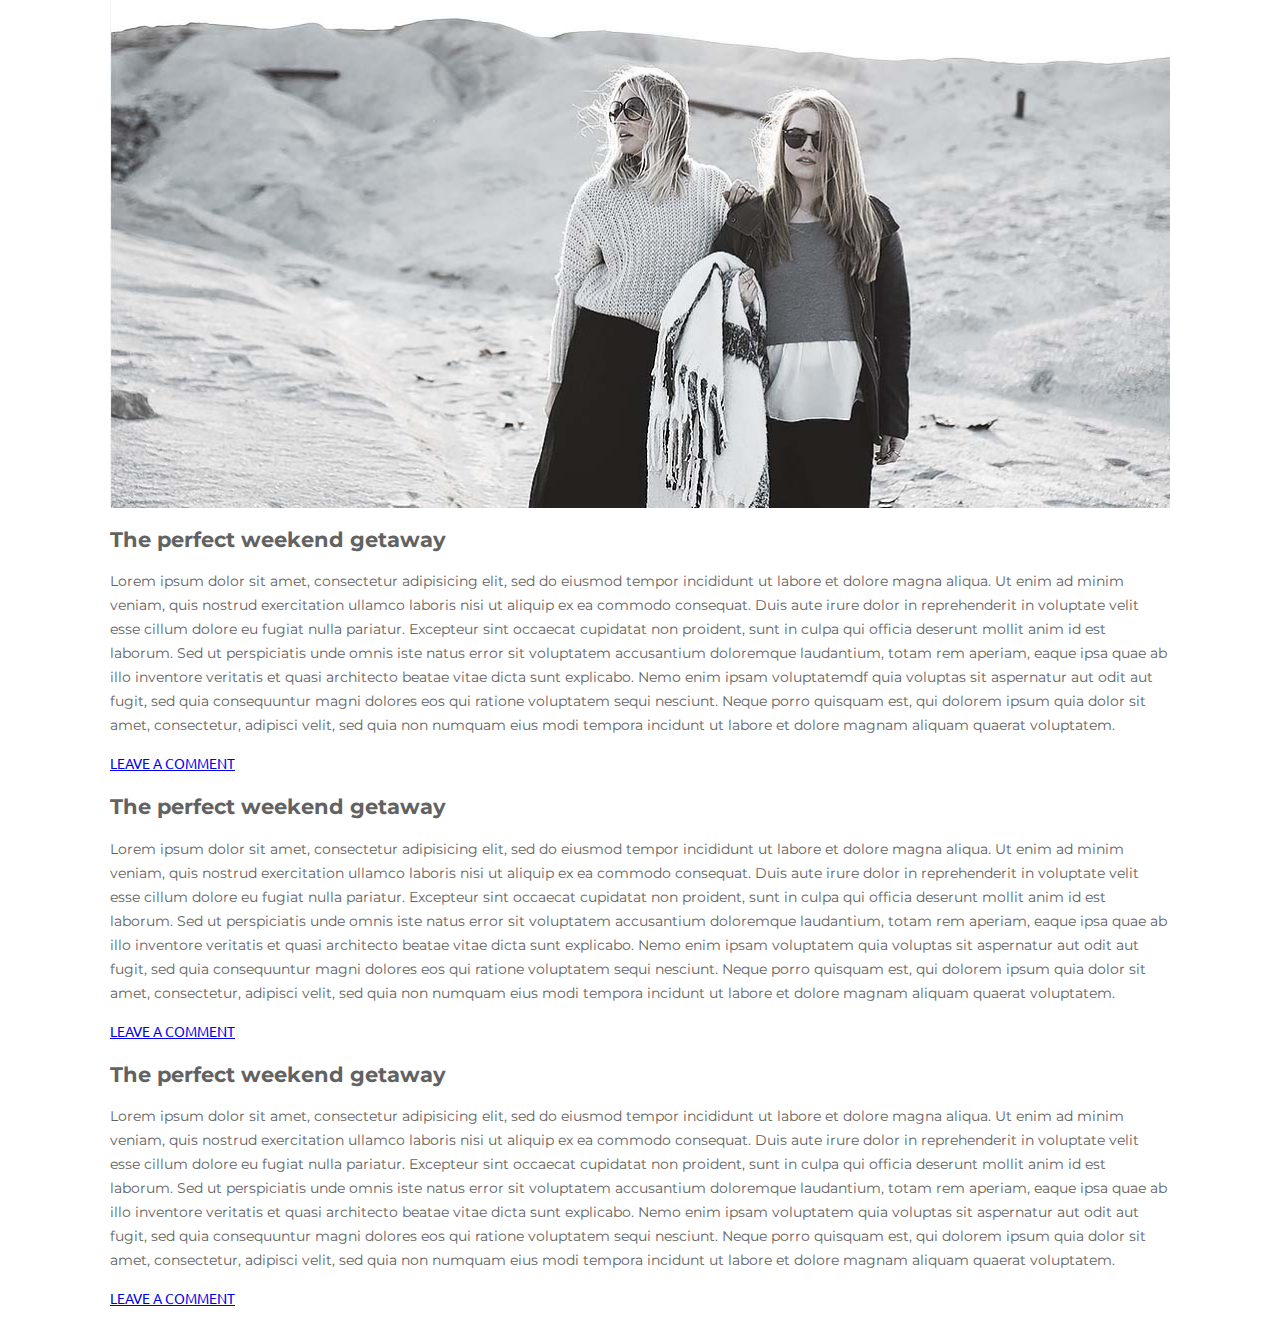
<file: index.html>
<!DOCTYPE html>
<html lang="en">
<head>
    <meta charset="UTF-8">
    <link href="https://fonts.googleapis.com/css?family=Montserrat:100,100i,200,200i,300,400&display=swap" rel="stylesheet">
    <link href="https://fonts.googleapis.com/css2?family=Ubuntu:wght@300&display=swap" rel="stylesheet">
    <link rel="stylesheet" href="./css/normalize.css">
    <link rel="stylesheet" href="./css/style.css">
    <title>Home</title>
</head>
<body>
    <div class="container">
        <div class="wrapper">
            <img class="image" src="./image/foto_1.jpg" alt="Girls on the beach">
        </div>
        <div class="content">
            <div class="content_title">
                <h2 class="content_title">The perfect weekend getaway</h2>
            </div>
            <div class="content_text">
                <p class="content_text">
                    Lorem ipsum dolor sit amet, consectetur adipisicing elit, sed do eiusmod tempor
                incididunt ut labore et dolore magna aliqua. Ut enim ad minim veniam, quis nostrud exercitation ullamco
                laboris nisi ut aliquip ex ea commodo consequat. Duis aute irure dolor in reprehenderit in voluptate
                velit esse cillum dolore eu fugiat nulla pariatur. Excepteur sint occaecat cupidatat non proident, sunt
                in culpa qui officia deserunt mollit anim id est laborum. Sed ut perspiciatis unde omnis iste natus
                error sit voluptatem accusantium doloremque laudantium, totam rem aperiam, eaque ipsa quae ab illo
                inventore veritatis et quasi architecto beatae vitae dicta sunt explicabo. Nemo enim ipsam voluptatemdf
                quia voluptas sit aspernatur aut odit aut fugit, sed quia consequuntur magni dolores eos qui ratione
                voluptatem sequi nesciunt. Neque porro quisquam est, qui dolorem ipsum quia dolor sit amet, consectetur,
                adipisci velit, sed quia non numquam eius modi tempora incidunt ut labore et dolore magnam aliquam
                quaerat voluptatem.
                </p>
            </div>
            <div class="content__link">

                <a  href="./about.html#Scarf" target="_blank">Leave a comment</a></p>
            </div>
        </div>
        <div class="content">
            <div class="content_title">
                <h2 class="content_title">The perfect weekend getaway</h2>
            </div>
            <div class="content_text">
                <p class="content_text">
                    Lorem ipsum dolor sit amet, consectetur adipisicing elit, sed do eiusmod tempor
                incididunt ut labore et dolore magna aliqua. Ut enim ad minim veniam, quis nostrud exercitation ullamco
                laboris nisi ut aliquip ex ea commodo consequat. Duis aute irure dolor in reprehenderit in voluptate
                velit esse cillum dolore eu fugiat nulla pariatur. Excepteur sint occaecat cupidatat non proident, sunt
                in culpa qui officia deserunt mollit anim id est laborum. Sed ut perspiciatis unde omnis iste natus
                error sit voluptatem accusantium doloremque laudantium, totam rem aperiam, eaque ipsa quae ab illo
                inventore veritatis et quasi architecto beatae vitae dicta sunt explicabo. Nemo enim ipsam voluptatem
                quia voluptas sit aspernatur aut odit aut fugit, sed quia consequuntur magni dolores eos qui ratione
                voluptatem sequi nesciunt. Neque porro quisquam est, qui dolorem ipsum quia dolor sit amet, consectetur,
                adipisci velit, sed quia non numquam eius modi tempora incidunt ut labore et dolore magnam aliquam
                quaerat voluptatem.
                </p>
            </div>
            <div class="content__link">
                <a href="./about.html#Back" target="_blank">Leave a comment</a>
            </div>
        </div>
        <div class="content">
            <div class="content_title">
                <h2 class="content_title">The perfect weekend getaway</h2>
            </div>
            <div class="content_text">
                <p class="content_text">
                    Lorem ipsum dolor sit amet, consectetur adipisicing elit, sed do eiusmod tempor
                incididunt ut labore et dolore magna aliqua. Ut enim ad minim veniam, quis nostrud exercitation ullamco
                laboris nisi ut aliquip ex ea commodo consequat. Duis aute irure dolor in reprehenderit in voluptate
                velit esse cillum dolore eu fugiat nulla pariatur. Excepteur sint occaecat cupidatat non proident, sunt
                in culpa qui officia deserunt mollit anim id est laborum. Sed ut perspiciatis unde omnis iste natus
                error sit voluptatem accusantium doloremque laudantium, totam rem aperiam, eaque ipsa quae ab illo
                inventore veritatis et quasi architecto beatae vitae dicta sunt explicabo. Nemo enim ipsam voluptatem
                quia voluptas sit aspernatur aut odit aut fugit, sed quia consequuntur magni dolores eos qui ratione
                voluptatem sequi nesciunt. Neque porro quisquam est, qui dolorem ipsum quia dolor sit amet, consectetur,
                adipisci velit, sed quia non numquam eius modi tempora incidunt ut labore et dolore magnam aliquam
                quaerat voluptatem.
                </p>
            </div>
            <div class="content__link">
                <a href="./about.html#Sunface" target="_blank">Leave a comment</a>
            </div>
        </div>
    </div>
    
</body>
</html>
</file>
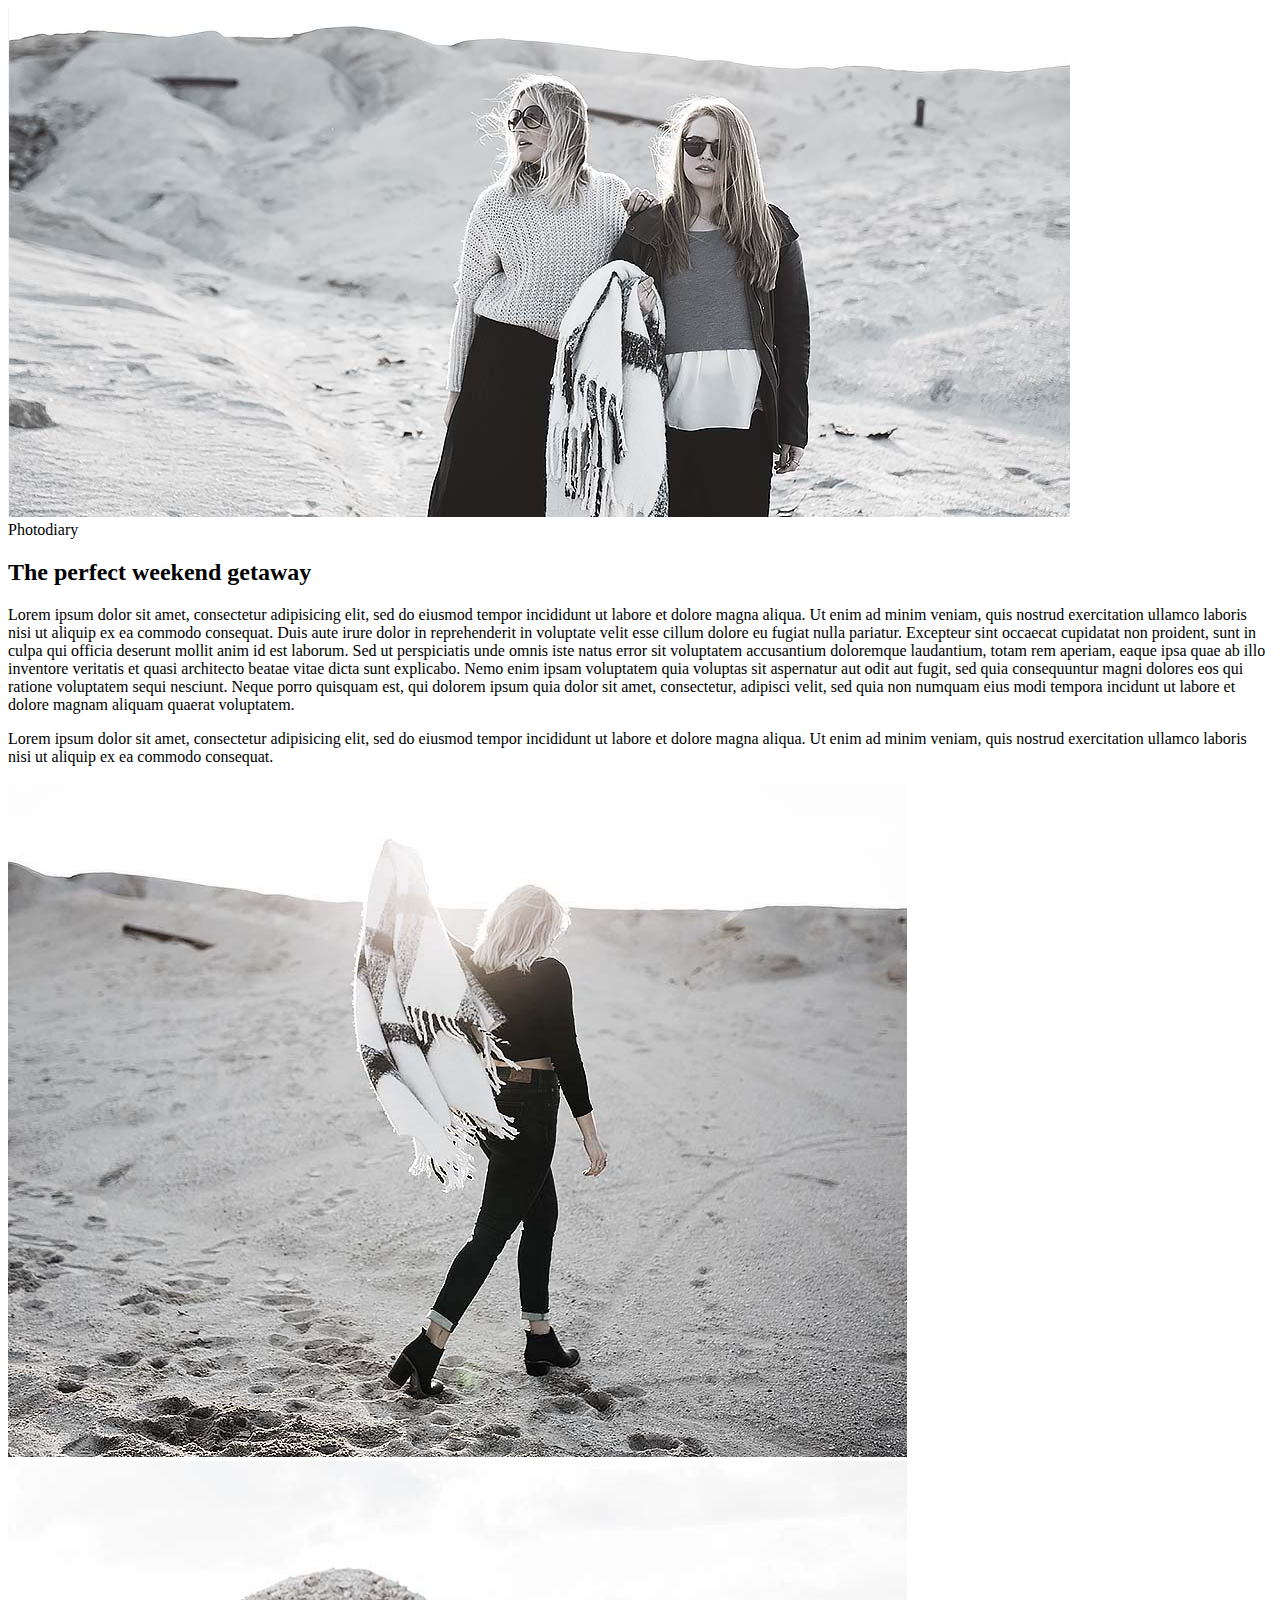
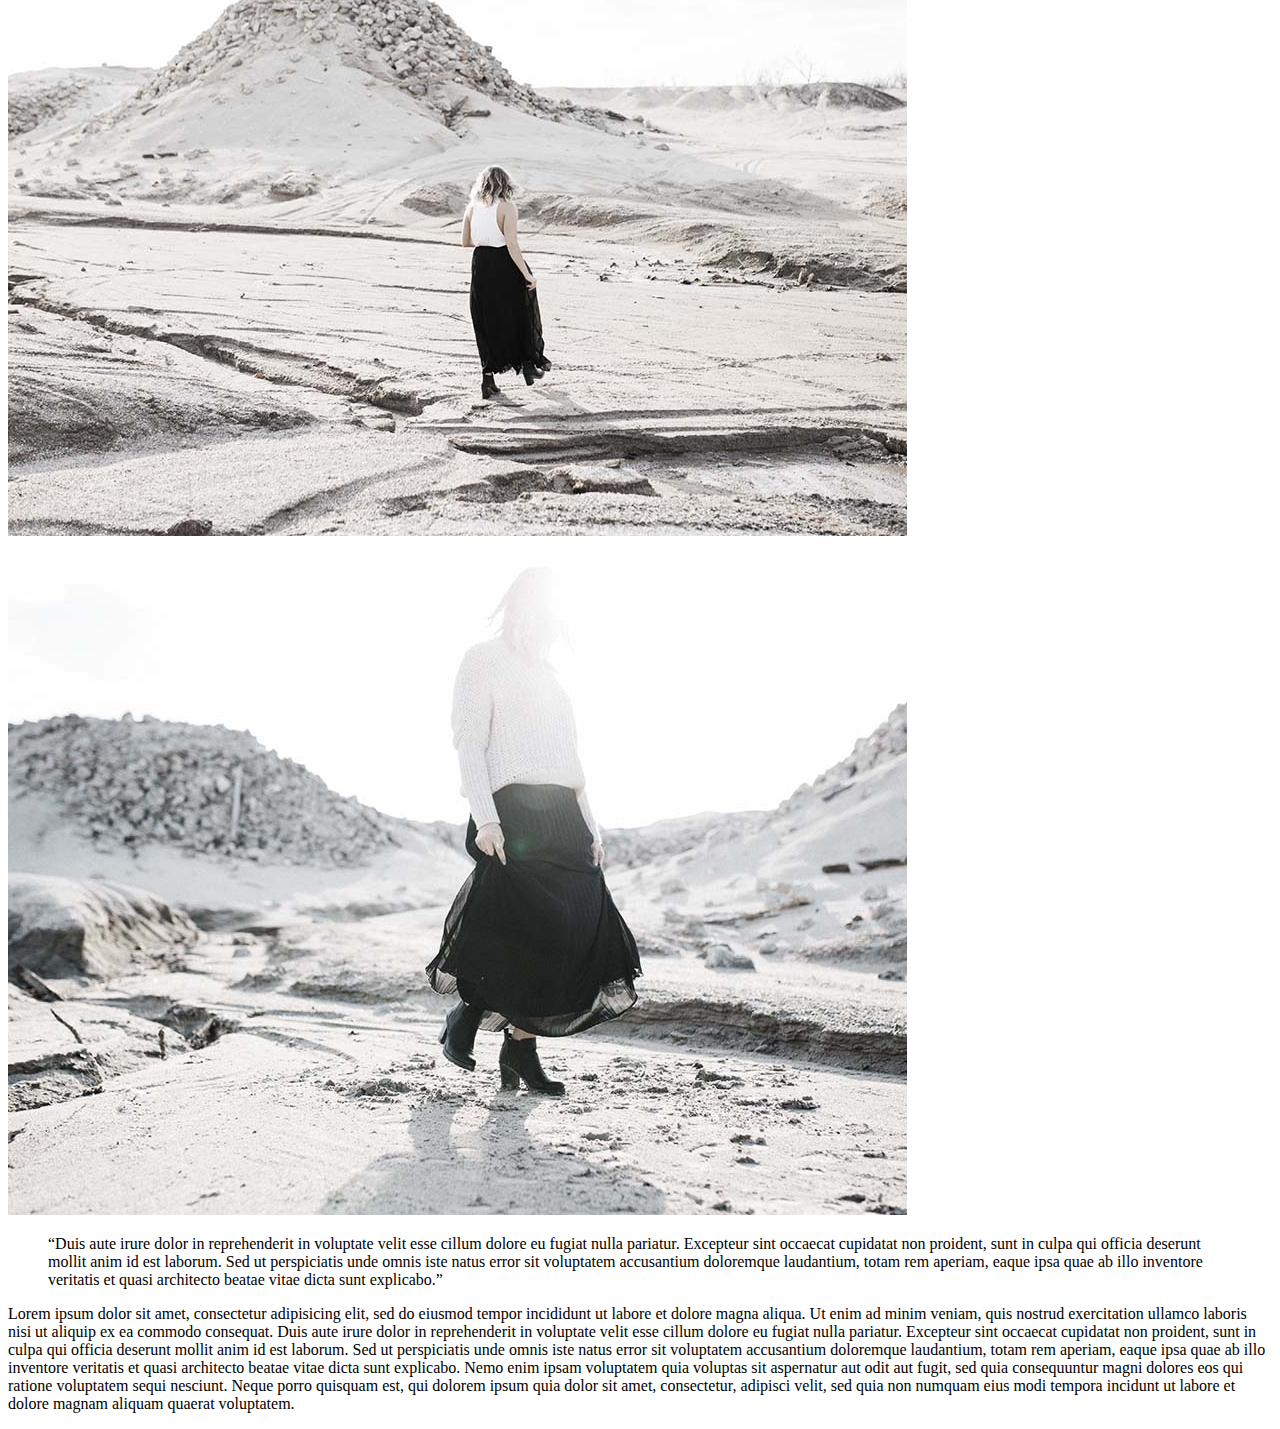
<file: about.html>
<!DOCTYPE html>
<html lang="en">
<head>
    <meta charset="UTF-8">
    <meta http-equiv="X-UA-Compatible" content="IE=edge">
    <meta name="viewport" content="width=device-width, initial-scale=1.0">
    <title>About</title>
</head>
<body>
    <div class="container">
        <div class="image_block_1">
            <img class="image" src="./image/foto_1.jpg" alt="Girls on the beach">
        </div>
        <span>Photodiary</span>
        <div class="content">
            <div class="content_title">
                <h2 class="content_title">The perfect weekend getaway</h2>
            </div>
            <div class="content_text">
                <p class="content_text">
                    Lorem ipsum dolor sit amet, consectetur adipisicing elit,
                    sed do eiusmod tempor incididunt ut labore et dolore magna aliqua.
                    Ut enim ad minim veniam, quis nostrud exercitation ullamco laboris
                    nisi ut aliquip ex ea commodo consequat. Duis aute irure dolor in
                    reprehenderit in voluptate velit esse cillum dolore eu fugiat nulla pariatur.
                    Excepteur sint occaecat cupidatat non proident, sunt in culpa qui officia deserunt
                    mollit anim id est laborum. Sed ut perspiciatis unde omnis iste natus error sit
                    voluptatem accusantium doloremque laudantium, totam rem aperiam, eaque ipsa
                    quae ab illo inventore veritatis et quasi architecto beatae vitae dicta sunt
                    explicabo. Nemo enim ipsam voluptatem quia voluptas sit aspernatur aut odit
                    aut fugit, sed quia consequuntur magni dolores eos qui ratione voluptatem sequi nesciunt.
                    Neque porro quisquam est, qui dolorem ipsum quia dolor sit amet, consectetur, adipisci velit,
                    sed quia non numquam eius modi tempora incidunt ut labore et dolore magnam aliquam quaerat voluptatem.
                </p>
                <p class="content_text_about">
                    Lorem ipsum dolor sit amet,
                    consectetur adipisicing elit,
                    sed do eiusmod
                    tempor incididunt ut labore et dolore magna aliqua.
                    Ut enim ad minim veniam, quis nostrud exercitation ullamco laboris nisi ut aliquip ex ea commodo consequat.
                </p>
            </div>
            <div class="content_image">
                <img class="content_image" src="./image/foto_2.jpg" id="Scarf" alt="girll with the scarf in the dessert">
                <img class="content_image" src="./image/foto_3.jpg" id="Back" alt="girl in the dessert">
                <img class="content_image" src="./image/foto_4.jpg" id="Sunface" alt="girl with the sunface">
            </div>
            <blockquote class="content_quote">
                “Duis aute irure dolor in reprehenderit in voluptate velit esse cillum dolore eu fugiat nulla pariatur.
                Excepteur sint occaecat cupidatat non proident, sunt in culpa qui officia deserunt mollit anim id est laborum.
                Sed ut perspiciatis unde omnis iste natus error sit voluptatem accusantium doloremque laudantium, totam rem aperiam, eaque
                ipsa quae ab illo inventore veritatis et quasi architecto beatae vitae dicta sunt explicabo.”
            </blockquote>
            <div class="content_text">
                <p class="content_text">
                    Lorem ipsum dolor sit amet, consectetur adipisicing elit, sed do eiusmod tempor incididunt ut labore et dolore magna aliqua. Ut enim ad minim veniam, quis nostrud exercitation ullamco
                    laboris nisi ut aliquip ex ea commodo consequat. Duis aute irure dolor in reprehenderit in voluptate velit esse cillum dolore eu fugiat nulla pariatur. Excepteur sint occaecat cupidatat non proident,
                    sunt in culpa qui officia deserunt mollit anim id est laborum. Sed ut perspiciatis unde omnis iste natus error sit voluptatem accusantium doloremque laudantium, totam rem aperiam, eaque ipsa quae ab
                    illo inventore veritatis et quasi architecto beatae vitae dicta sunt explicabo. Nemo enim ipsam voluptatem quia voluptas sit aspernatur aut odit aut fugit, sed quia consequuntur magni dolores eos qui
                    ratione voluptatem sequi nesciunt. Neque porro quisquam est, qui dolorem ipsum quia dolor sit amet,
                    consectetur, adipisci velit, sed quia non numquam eius modi tempora incidunt ut labore et dolore magnam aliquam quaerat voluptatem.
                </p>
            </div>

        </div>
</body>
</html>
</file>
<file: css/style.css>
html{
    scroll-behavior: smooth;
}
body {
    font-family: 'Montserrat', sans-serif;
}
.container{
    
    width: 1060px;
    margin: 0 auto;
}
.image{
    
    display: block;
    margin: 0 auto ;
    width: 1060px;
}
.content{
    margin: 20px auto;
    font-weight: 400;
    font-size: 14px;
    line-height: 24px;
    color: #626262;
}
.content__link{
    font-family: 'Ubuntu', sans-serif;
    color: rgba(98, 98, 98, 0,5);
    font-size: 14px;
    color: #b4ad9e;
    text-transform: uppercase;
    text-decoration: none;
}
</file>
